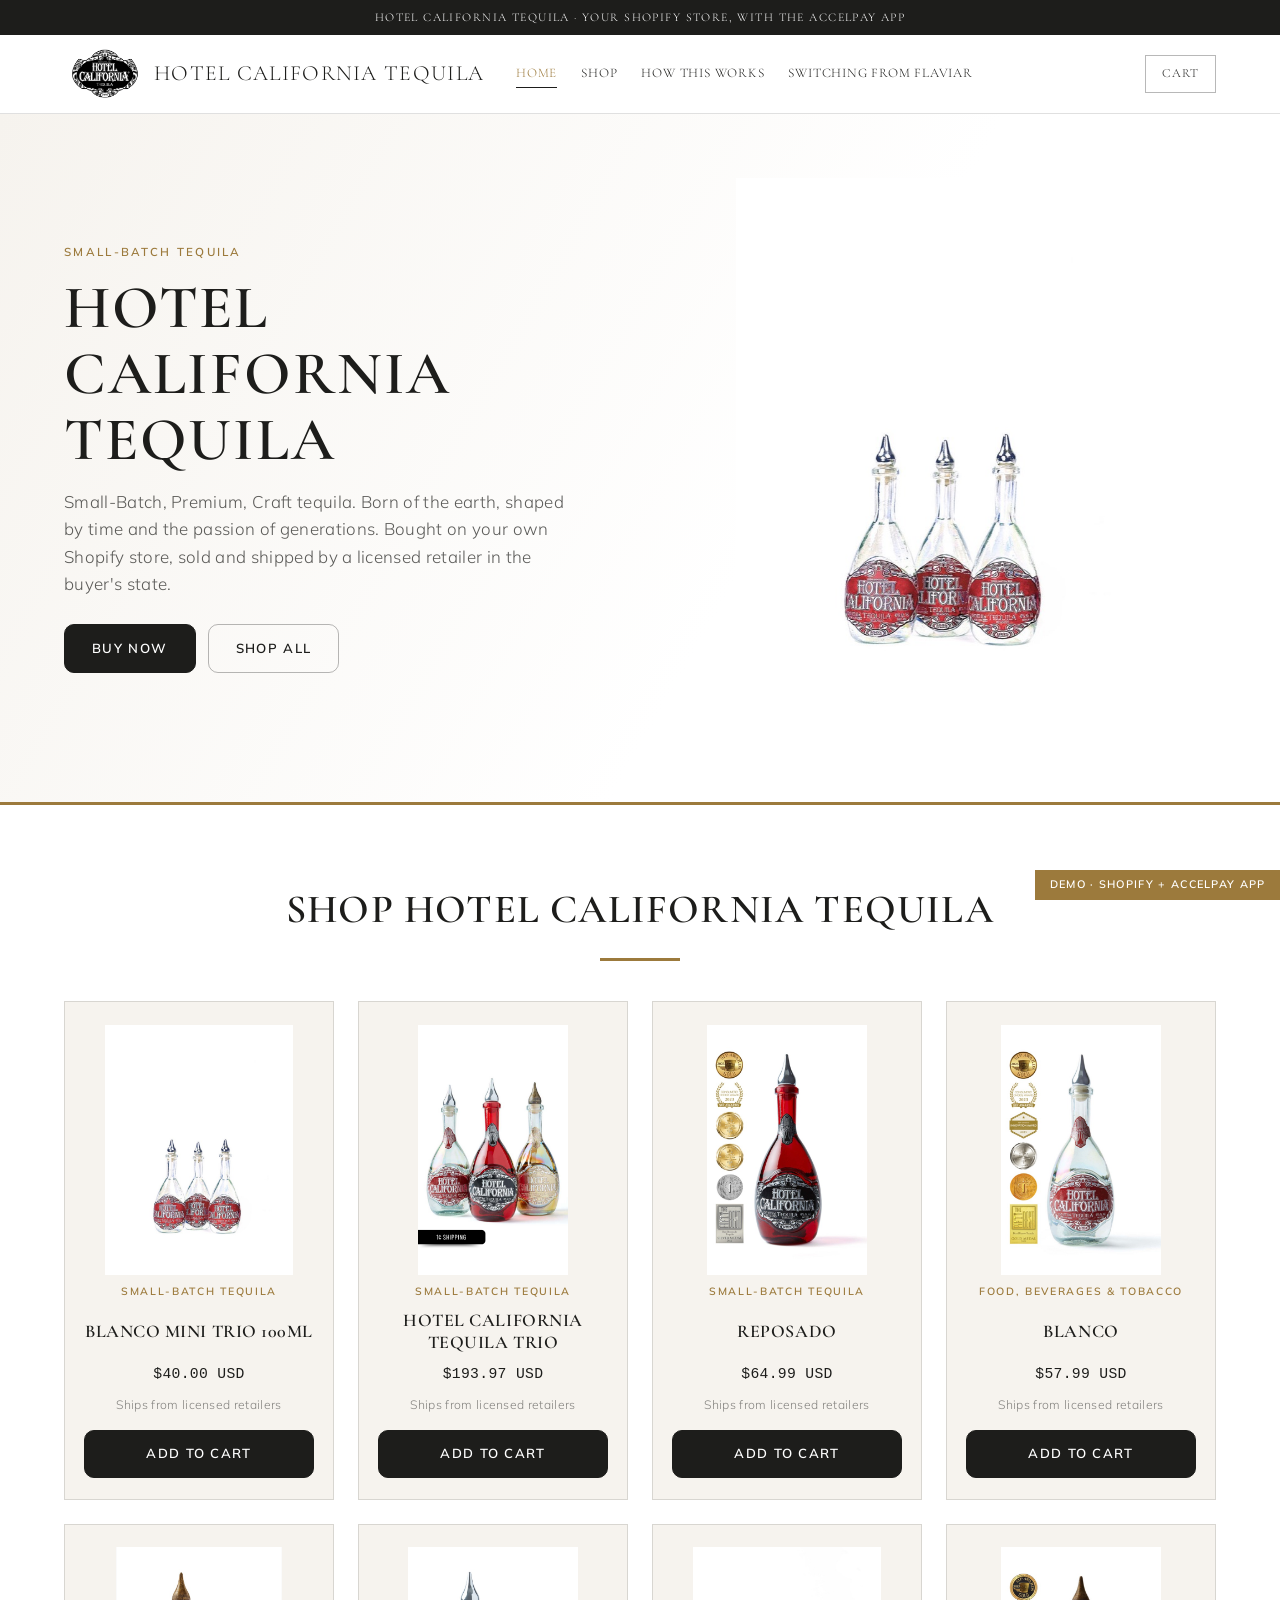
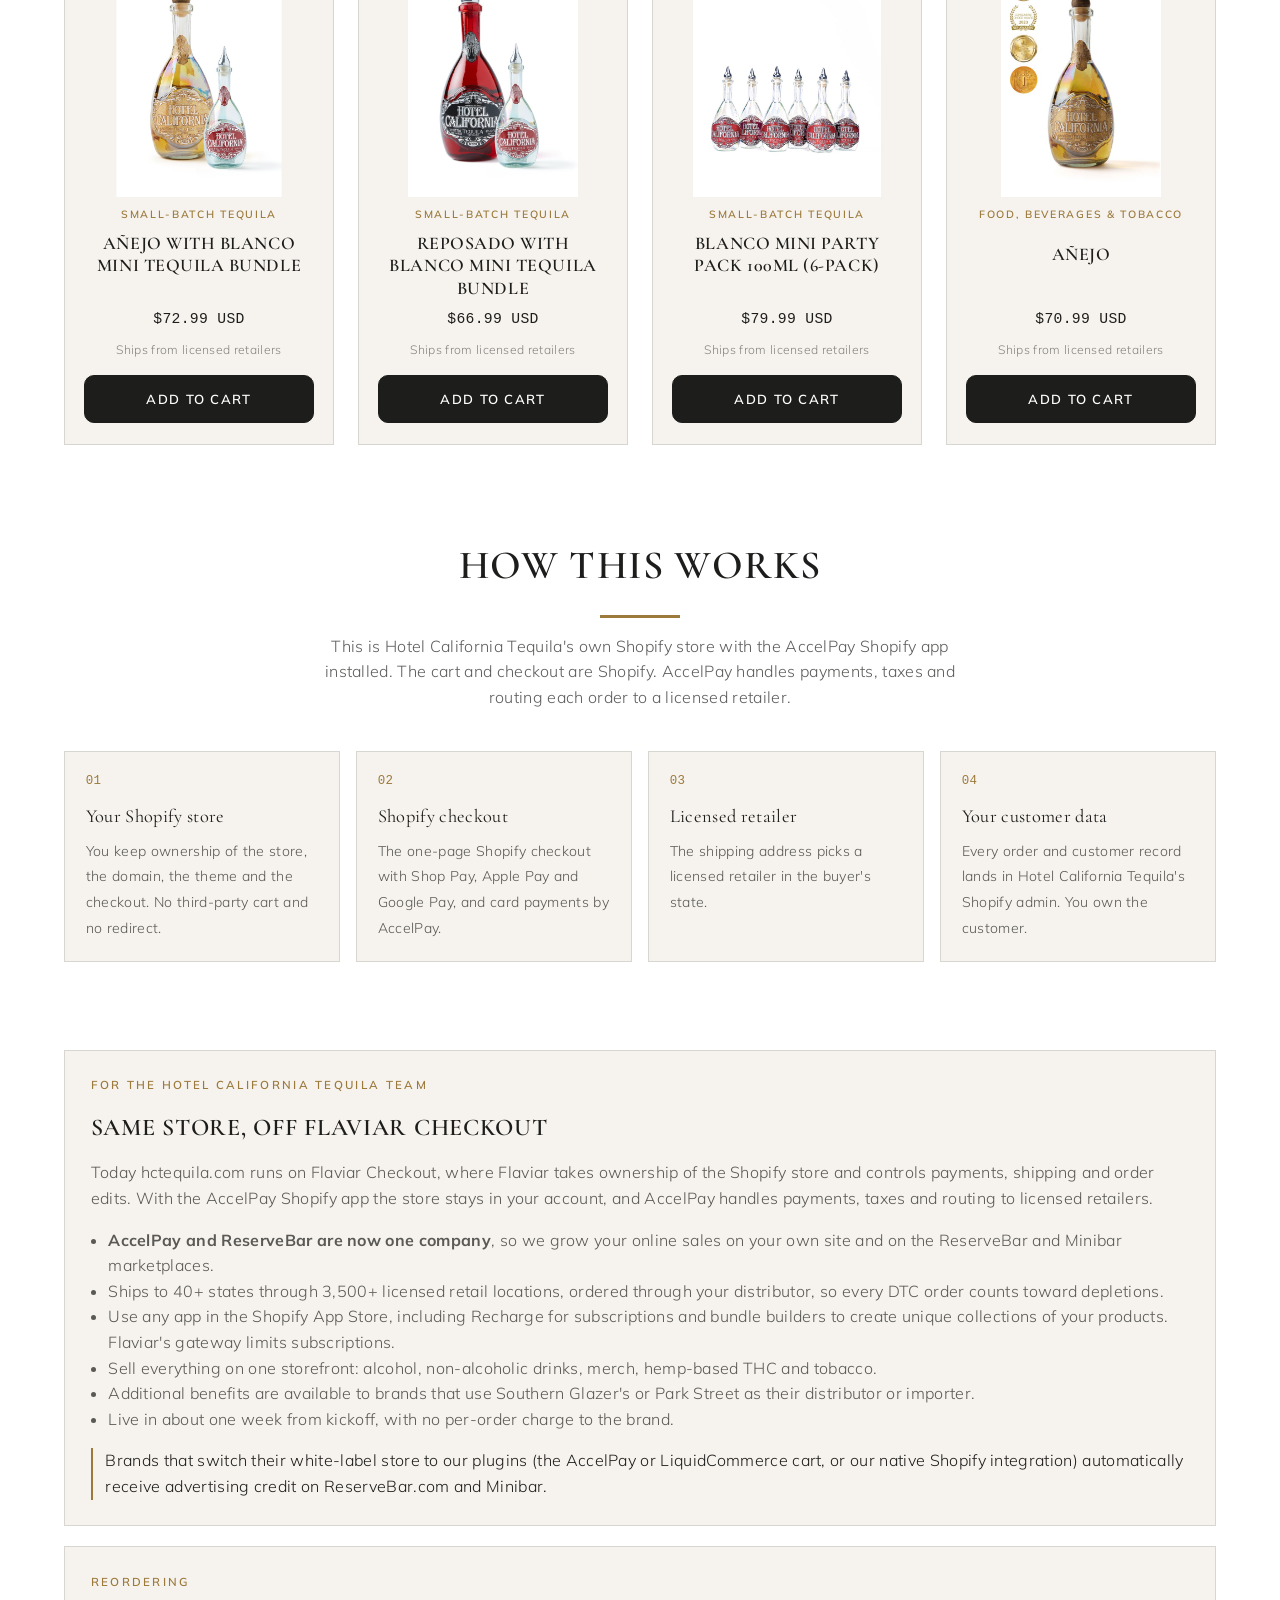
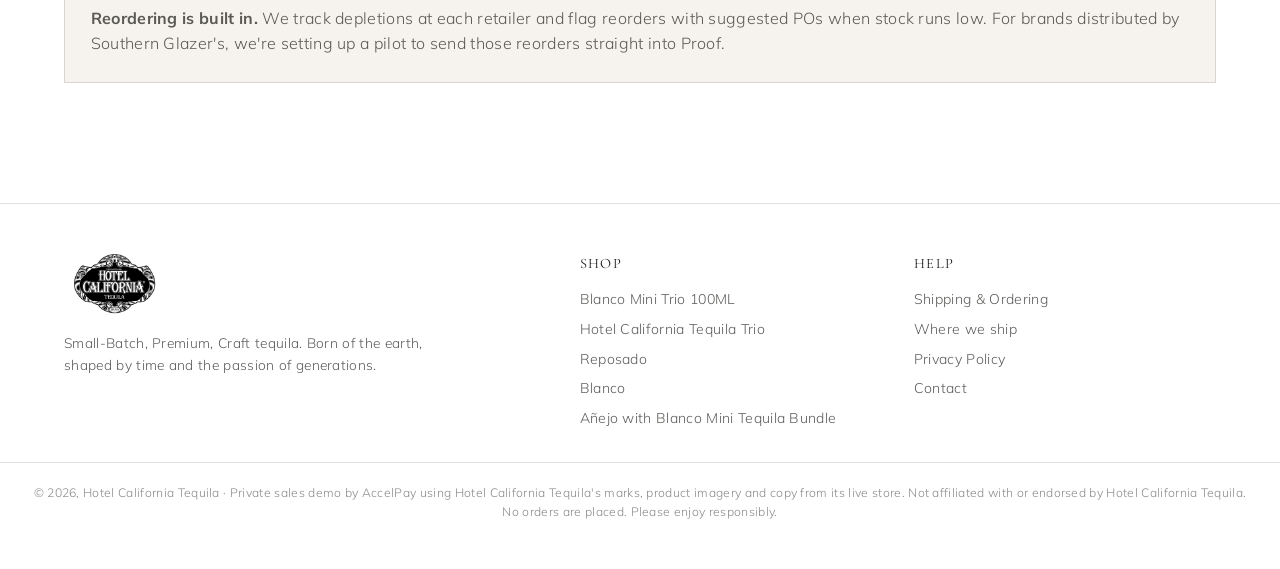
<file: index.html>
<!doctype html>
<html lang="en">
<head>
<meta charset="utf-8">
<meta name="viewport" content="width=device-width,initial-scale=1">
<title>Hotel California Tequila | AccelPay demo</title>
<meta name="robots" content="noindex,nofollow">
<link rel="icon" href="assets/logo.png">
<link rel="preconnect" href="https://fonts.googleapis.com">
<link rel="preconnect" href="https://fonts.gstatic.com" crossorigin>
<link rel="stylesheet" href="https://fonts.googleapis.com/css2?family=Cormorant+Garamond:wght@500;600;700&family=Mulish:wght@300;400;600;700&display=swap">
<link rel="stylesheet" href="styles.css?v=1">
</head>
<body>
<div class="announce">Hotel California Tequila &middot; your Shopify store, with the AccelPay app</div>
<header class="top">
  <div class="hdr">
    <a href="index.html" class="brand-link"><img class="logo" src="assets/logo.png" alt="Hotel California Tequila"><span class="wordmark">Hotel California Tequila</span></a>
    <nav class="main">
      <a href="index.html" aria-current="page">Home</a><a href="index.html#shop">Shop</a><a href="index.html#how">How this works</a><a href="index.html#switch">Switching from Flaviar</a>
    </nav>
    <div class="hdr-actions">
      <button class="burger" id="burger" aria-label="Menu">&#9776;</button>
      <button class="cart-pill" data-cart-toggle aria-label="Open cart">
        <span class="lbl">Cart</span>
        <span class="count" data-cart-count hidden>0</span>
      </button>
    </div>
  </div>
</header>

<section class="hero">
  <div class="hero-inner">
    <div>
      <div class="eyebrow">small-batch tequila</div>
      <h1>Hotel California Tequila</h1>
      <p>Small-Batch, Premium, Craft tequila. Born of the earth, shaped by time and the passion of generations. Bought on your own Shopify store, sold and shipped by a licensed retailer in the buyer's state.</p>
      <div style="display:flex;gap:.75rem;flex-wrap:wrap"><a class="btn" href="product.html?p=blanco-100ml-trio">Buy now</a><a class="btn ghost" href="#shop">Shop all</a></div>
    </div>
    <div class="shot"><img src="assets/p-blanco-100ml-trio.jpg" alt="Blanco Mini Trio 100ML"></div>
  </div>
</section>

<section class="band" id="shop">
  <div class="section-head">
    <h2>Shop Hotel California Tequila</h2>
    <div class="rule"></div>
    <p style="font-size:.9rem;color:var(--muted)"></p>
  </div>
  <div class="grid" id="collection-grid"></div>
</section>

<section class="band" id="how" style="padding-top:1rem">
  <div class="section-head">
    <h2>How this works</h2>
    <div class="rule"></div>
    <p>This is Hotel California Tequila's own Shopify store with the AccelPay Shopify app installed. The cart and checkout are Shopify. AccelPay handles payments, taxes and routing each order to a licensed retailer.</p>
  </div>
  <div class="how">
    <div class="step"><span class="n">01</span><b>Your Shopify store</b><span>You keep ownership of the store, the domain, the theme and the checkout. No third-party cart and no redirect.</span></div>
    <div class="step"><span class="n">02</span><b>Shopify checkout</b><span>The one-page Shopify checkout with Shop Pay, Apple Pay and Google Pay, and card payments by AccelPay.</span></div>
    <div class="step"><span class="n">03</span><b>Licensed retailer</b><span>The shipping address picks a licensed retailer in the buyer's state.</span></div>
    <div class="step"><span class="n">04</span><b>Your customer data</b><span>Every order and customer record lands in Hotel California Tequila's Shopify admin. You own the customer.</span></div>
  </div>
</section>

<section class="band" id="switch" style="padding-top:1rem">
  <div class="panel">
    <div class="eyebrow">For the Hotel California Tequila team</div>
    <h2>Same store, off Flaviar Checkout</h2>
    <p style="margin:0 0 1rem">Today hctequila.com runs on Flaviar Checkout, where Flaviar takes ownership of the Shopify store and controls payments, shipping and order edits. With the AccelPay Shopify app the store stays in your account, and AccelPay handles payments, taxes and routing to licensed retailers.</p>
    <ul style="margin:0 0 1rem;padding-left:1.1rem"><li><b>AccelPay and ReserveBar are now one company</b>, so we grow your online sales on your own site and on the ReserveBar and Minibar marketplaces.</li><li>Ships to 40+ states through 3,500+ licensed retail locations, ordered through your distributor, so every DTC order counts toward depletions.</li><li>Use any app in the Shopify App Store, including Recharge for subscriptions and bundle builders to create unique collections of your products. Flaviar's gateway limits subscriptions.</li><li>Sell everything on one storefront: alcohol, non-alcoholic drinks, merch, hemp-based THC and tobacco.</li><li>Additional benefits are available to brands that use Southern Glazer's or Park Street as their distributor or importer.</li><li>Live in about one week from kickoff, with no per-order charge to the brand.</li></ul>
    <p class="credit">Brands that switch their white-label store to our plugins (the AccelPay or LiquidCommerce cart, or our native Shopify integration) automatically receive advertising credit on ReserveBar.com and Minibar.</p>
  </div>
  <div class="panel">
    <div class="eyebrow">Reordering</div>
    <p style="margin:0" class="reorder"><b>Reordering is built in.</b> We track depletions at each retailer and flag reorders with suggested POs when stock runs low. For brands distributed by Southern Glazer's, we're setting up a pilot to send those reorders straight into Proof.</p>
  </div>
</section>
<footer class="site">
  <div class="ft">
    <div>
      <img src="assets/logo.png" alt="Hotel California Tequila" style="height:64px;width:auto">
      <p style="font-size:.86rem;margin-top:1rem;max-width:24rem;color:var(--muted)">Small-Batch, Premium, Craft tequila. Born of the earth, shaped by time and the passion of generations.</p>
    </div>
    <div><h4>Shop</h4><ul><li><a href="product.html?p=blanco-100ml-trio">Blanco Mini Trio 100ML</a></li><li><a href="product.html?p=hotel-california-tequila-trio">Hotel California Tequila Trio</a></li><li><a href="product.html?p=reposado">Reposado</a></li><li><a href="product.html?p=hotel-california-tequila-blanco">Blanco</a></li><li><a href="product.html?p=bundle-anejo-with-blanco-mini">Añejo with Blanco Mini Tequila Bundle</a></li></ul></div>
    <div><h4>Help</h4><ul>
      <li><a href="index.html#how">Shipping &amp; Ordering</a></li>
      <li><a href="index.html#how">Where we ship</a></li>
      <li><a href="#">Privacy Policy</a></li>
      <li><a href="#">Contact</a></li></ul></div>
  </div>
  <div class="legal-row">
    &copy; 2026, Hotel California Tequila &middot; Private sales demo by AccelPay using Hotel California Tequila's marks, product imagery and copy from its live store. Not affiliated with or endorsed by Hotel California Tequila.
    No orders are placed. Please enjoy responsibly.
  </div>
</footer>

<div class="scrim" id="scrim"></div>
<aside class="drawer" id="drawer" aria-label="Your cart">
  <div class="dh"><h2>Your cart</h2><button class="x" id="drawer-close" aria-label="Close">&times;</button></div>
  <div class="cols"><span>Product</span><span>Total</span></div>
  <div class="items" id="drawer-items"></div>
  <div class="df" id="drawer-foot"></div>
</aside>
<div class="ribbon">Demo &middot; Shopify + AccelPay app</div>
<script src="data.js?v=1"></script>
<script src="app.js?v=1"></script>
</body>
</html>
</file>
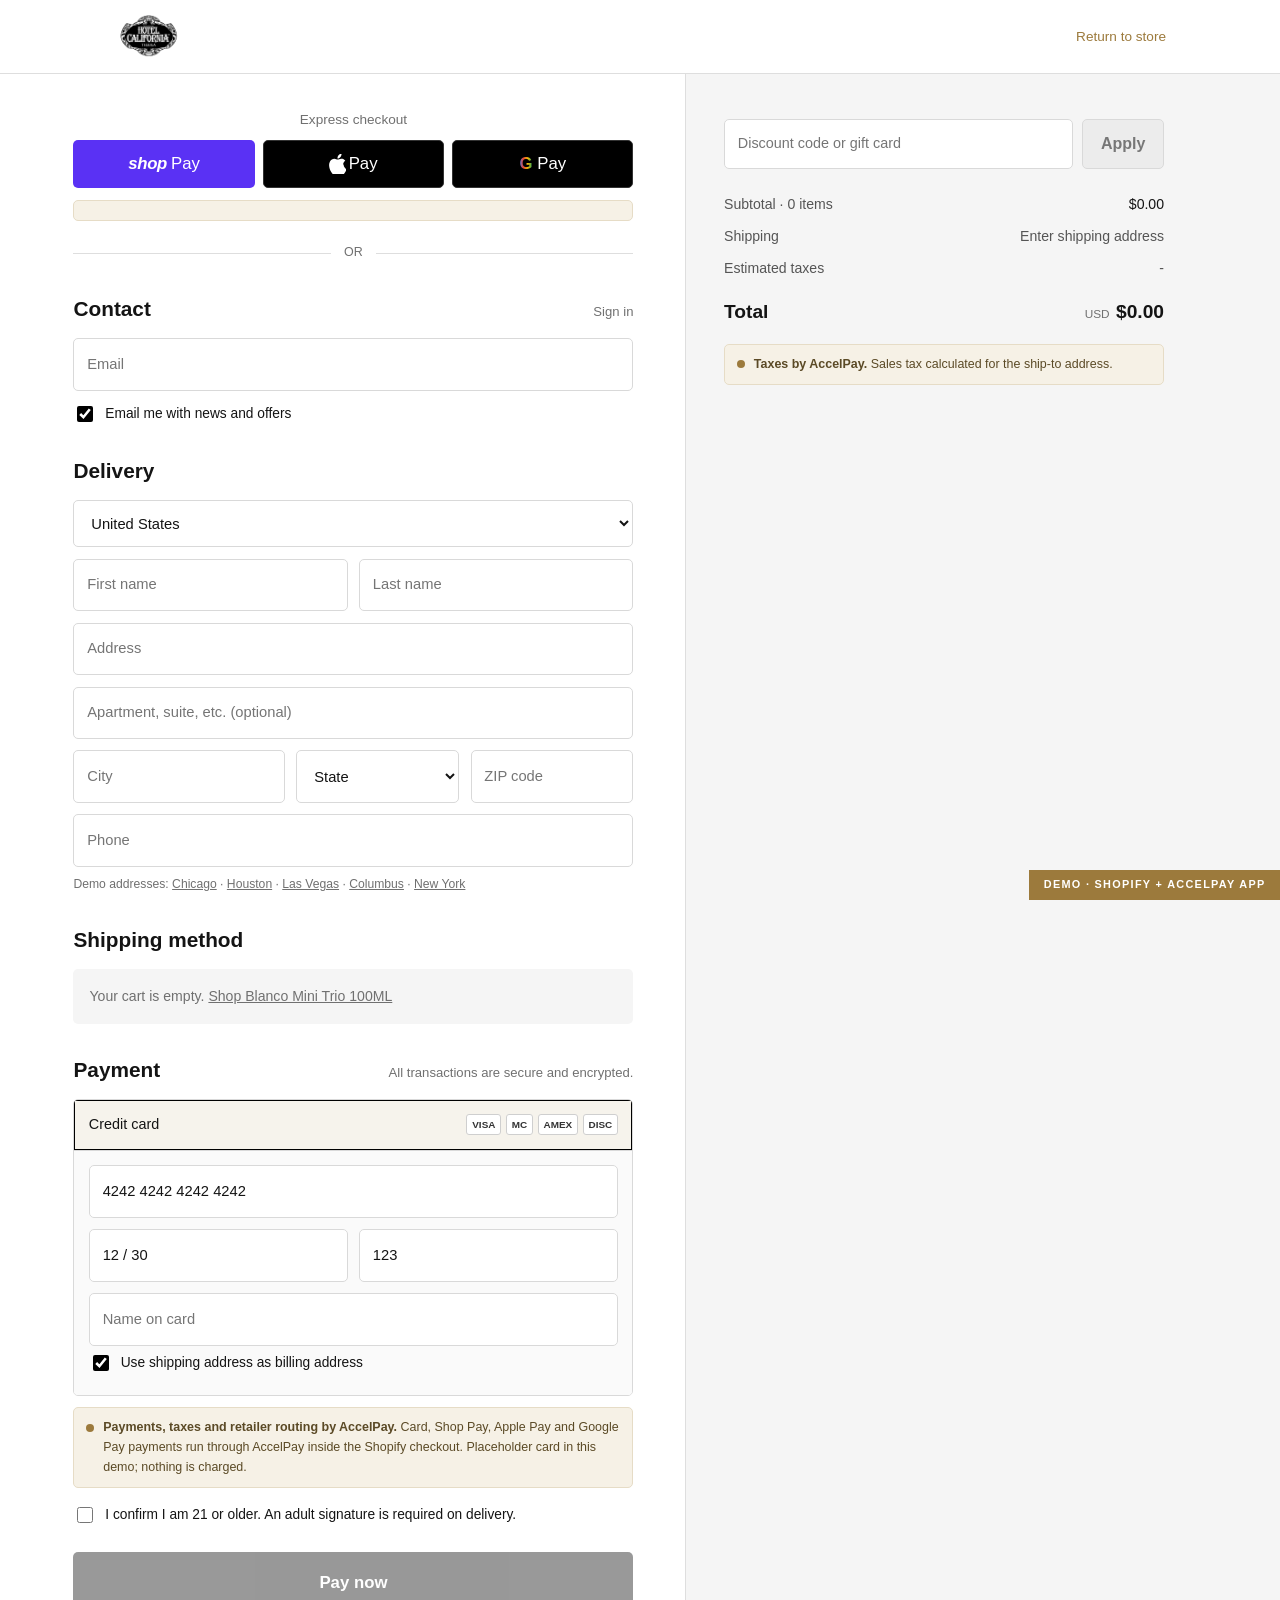
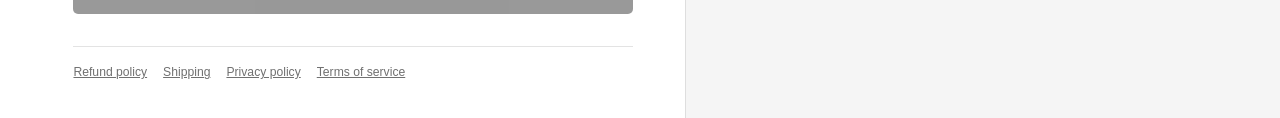
<file: checkout.html>
<!doctype html>
<html lang="en">
<head>
<meta charset="utf-8">
<meta name="viewport" content="width=device-width,initial-scale=1">
<title>Checkout | Hotel California Tequila</title>
<meta name="robots" content="noindex,nofollow">
<link rel="icon" href="assets/logo.png">
<link rel="preconnect" href="https://fonts.googleapis.com">
<link rel="preconnect" href="https://fonts.gstatic.com" crossorigin>
<link rel="stylesheet" href="https://fonts.googleapis.com/css2?family=Cormorant+Garamond:wght@500;600;700&family=Mulish:wght@300;400;600;700&display=swap">
<link rel="stylesheet" href="styles.css?v=1">
</head>
<body class="co">
<div class="co-head"><div class="in">
  <a href="index.html"><img src="assets/logo.png" alt="Hotel California Tequila"></a>
  <a class="bag" href="product.html">Return to store</a>
</div></div>

<div id="confirmed" hidden>
  <div class="thanks">
    <h1>Thank you!</h1>
    <p>This is a demo, so nothing was charged and no order was sent.</p>
    <p class="num" id="order-num"></p>
    <p id="order-by"></p>
    <p id="order-total"></p>
    <p style="font-size:.85rem">On the live store, this order and the customer record appear in Hotel California Tequila's Shopify admin.</p>
    <a class="pay-btn" href="index.html" style="display:inline-block;width:auto;padding:.9rem 1.6rem;text-decoration:none">Continue shopping</a>
  </div>
</div>

<div id="checkout-view" class="checkout">
  <div class="co-left"><div class="inner">
    <form id="co-form" autocomplete="off">
      <div class="xp-title">Express checkout</div>
      <div id="xpay-top"></div>
      <div id="xpay-note" class="callout" hidden></div>
      <div class="or"><span>OR</span></div>
      <div class="co-h">Contact <small>Sign in</small></div>
      <input class="co-field" type="email" name="email" placeholder="Email" required>
      <label class="co-chk"><input type="checkbox" checked> Email me with news and offers</label>

      <div class="co-h">Delivery</div>
      <select class="co-field" aria-label="Country/Region"><option>United States</option></select>
      <div class="co-row">
        <input class="co-field" name="first" placeholder="First name" required>
        <input class="co-field" name="last" placeholder="Last name" required>
      </div>
      <input class="co-field" name="address1" placeholder="Address" required>
      <input class="co-field" name="address2" placeholder="Apartment, suite, etc. (optional)">
      <div class="co-row3">
        <input class="co-field" name="city" placeholder="City" required>
        <select class="co-field" id="state" aria-label="State" required><option value="">State</option><option value="AL">Alabama</option><option value="AK">Alaska</option><option value="AZ">Arizona</option><option value="AR">Arkansas</option><option value="CA">California</option><option value="CO">Colorado</option><option value="CT">Connecticut</option><option value="DE">Delaware</option><option value="DC">District of Columbia</option><option value="FL">Florida</option><option value="GA">Georgia</option><option value="HI">Hawaii</option><option value="ID">Idaho</option><option value="IL">Illinois</option><option value="IN">Indiana</option><option value="IA">Iowa</option><option value="KS">Kansas</option><option value="KY">Kentucky</option><option value="LA">Louisiana</option><option value="ME">Maine</option><option value="MD">Maryland</option><option value="MA">Massachusetts</option><option value="MI">Michigan</option><option value="MN">Minnesota</option><option value="MS">Mississippi</option><option value="MO">Missouri</option><option value="MT">Montana</option><option value="NE">Nebraska</option><option value="NV">Nevada</option><option value="NH">New Hampshire</option><option value="NJ">New Jersey</option><option value="NM">New Mexico</option><option value="NY">New York</option><option value="NC">North Carolina</option><option value="ND">North Dakota</option><option value="OH">Ohio</option><option value="OK">Oklahoma</option><option value="OR">Oregon</option><option value="PA">Pennsylvania</option><option value="RI">Rhode Island</option><option value="SC">South Carolina</option><option value="SD">South Dakota</option><option value="TN">Tennessee</option><option value="TX">Texas</option><option value="UT">Utah</option><option value="VT">Vermont</option><option value="VA">Virginia</option><option value="WA">Washington</option><option value="WV">West Virginia</option><option value="WI">Wisconsin</option><option value="WY">Wyoming</option></select>
        <input class="co-field" id="zip" name="zip" placeholder="ZIP code" inputmode="numeric" maxlength="5" required>
      </div>
      <input class="co-field" name="phone" placeholder="Phone" type="tel">
      <div style="font-size:.76rem;color:#707070;margin:-.2rem 0 .3rem">Demo addresses:
        <a href="#" data-fill="233 S Wacker Dr|Chicago|60606" onclick="return false">Chicago</a> &middot;
        <a href="#" data-fill="1001 Westheimer Rd|Houston|77006" onclick="return false">Houston</a> &middot;
        <a href="#" data-fill="3570 Las Vegas Blvd S|Las Vegas|89109" onclick="return false">Las Vegas</a> &middot;
        <a href="#" data-fill="411 Woody Hayes Dr|Columbus|43210" onclick="return false">Columbus</a> &middot;
        <a href="#" data-fill="350 E 13th St|New York|10009" onclick="return false">New York</a>
      </div>

      <div class="co-h">Shipping method</div>
      <div id="rates"></div>

      <div class="co-h">Payment <small>All transactions are secure and encrypted.</small></div>
      <div class="pay-box">
        <div class="ph"><span>Credit card</span><span class="cards"><span>VISA</span><span>MC</span><span>AMEX</span><span>DISC</span></span></div>
        <div class="pb">
          <input class="co-field" placeholder="Card number" value="4242 4242 4242 4242" aria-label="Card number">
          <div class="co-row">
            <input class="co-field" placeholder="Expiration date (MM / YY)" value="12 / 30" aria-label="Expiration">
            <input class="co-field" placeholder="Security code" value="123" aria-label="Security code">
          </div>
          <input class="co-field" placeholder="Name on card" aria-label="Name on card" style="margin-bottom:.3rem">
          <label class="co-chk"><input type="checkbox" checked> Use shipping address as billing address</label>
        </div>
      </div>
      <div class="callout"><span class="dot"></span><span><b>Payments, taxes and retailer routing by AccelPay.</b> Card, Shop Pay, Apple Pay and Google Pay payments run through AccelPay inside the Shopify checkout. Placeholder card in this demo; nothing is charged.</span></div>
      <label class="co-chk" style="margin-top:1rem"><input type="checkbox" required> I confirm I am 21 or older. An adult signature is required on delivery.</label>
      <button class="pay-btn" id="pay" type="submit" disabled>Pay now</button>
      <div class="co-links"><a href="#">Refund policy</a><a href="#">Shipping</a><a href="#">Privacy policy</a><a href="#">Terms of service</a></div>
    </form>
  </div></div>
  <div class="co-right"><div class="inner" id="os"></div></div>
</div>
<div class="ribbon">Demo &middot; Shopify + AccelPay app</div>
<script src="data.js?v=1"></script>
<script src="app.js?v=1"></script>
</body>
</html>
</file>
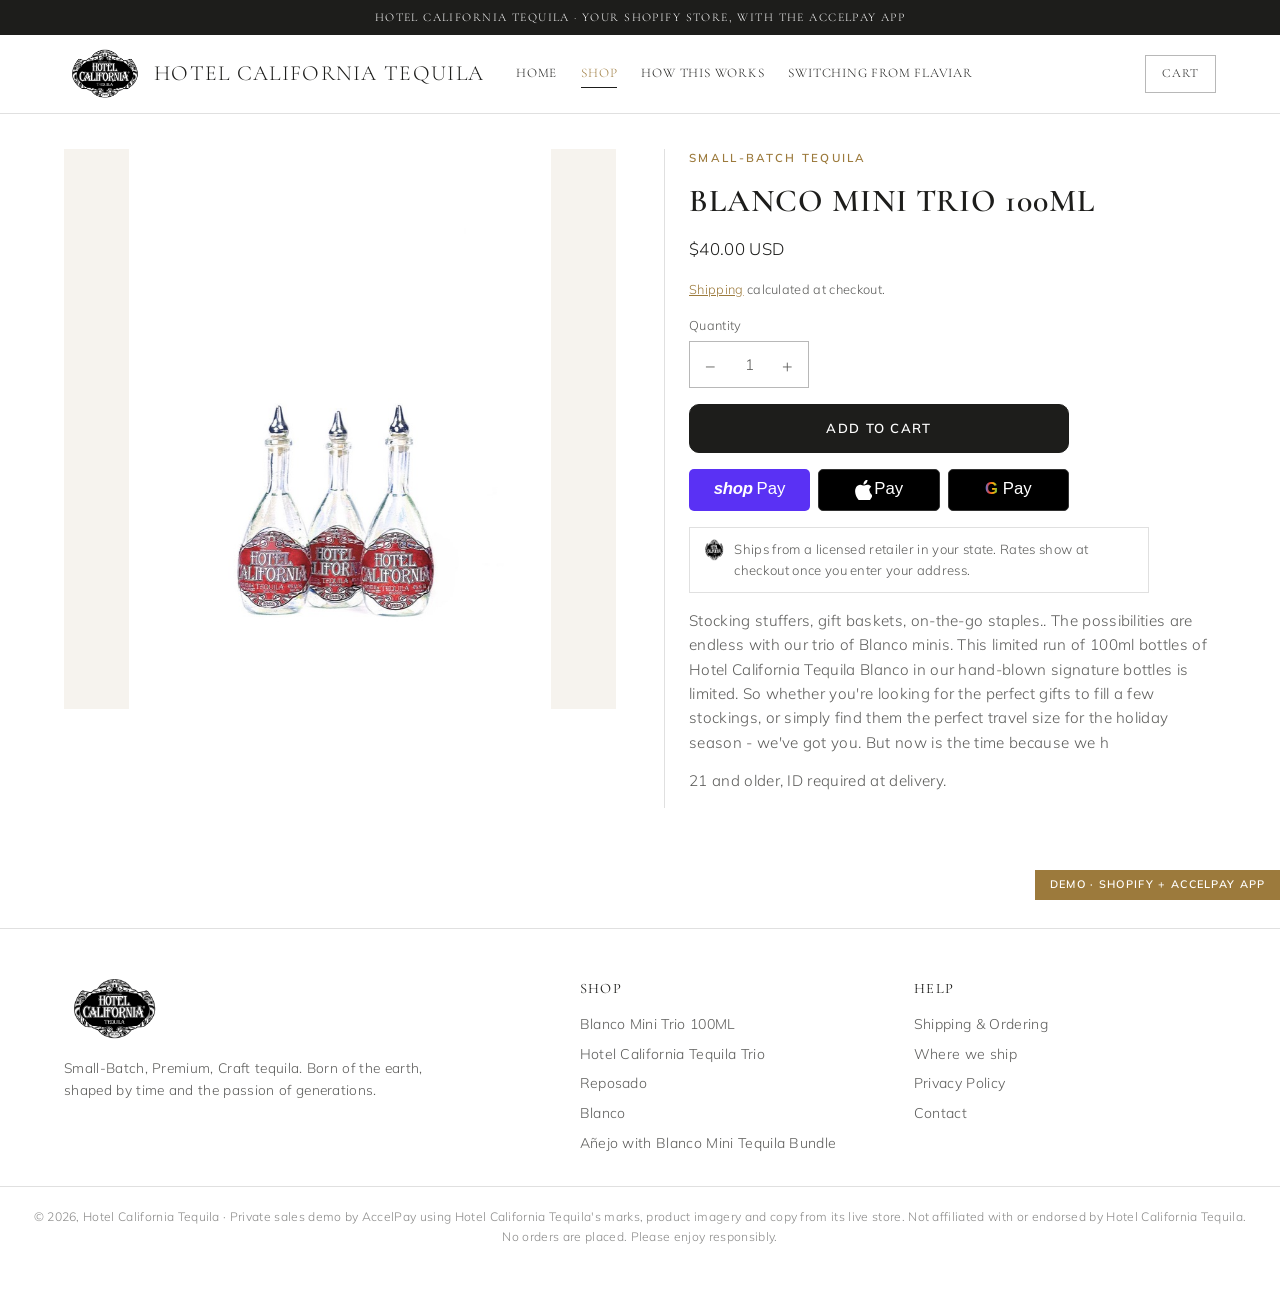
<file: product.html>
<!doctype html>
<html lang="en">
<head>
<meta charset="utf-8">
<meta name="viewport" content="width=device-width,initial-scale=1">
<title>Hotel California Tequila | AccelPay demo</title>
<meta name="robots" content="noindex,nofollow">
<link rel="icon" href="assets/logo.png">
<link rel="preconnect" href="https://fonts.googleapis.com">
<link rel="preconnect" href="https://fonts.gstatic.com" crossorigin>
<link rel="stylesheet" href="https://fonts.googleapis.com/css2?family=Cormorant+Garamond:wght@500;600;700&family=Mulish:wght@300;400;600;700&display=swap">
<link rel="stylesheet" href="styles.css?v=1">
</head>
<body>
<div class="announce">Hotel California Tequila &middot; your Shopify store, with the AccelPay app</div>
<header class="top">
  <div class="hdr">
    <a href="index.html" class="brand-link"><img class="logo" src="assets/logo.png" alt="Hotel California Tequila"><span class="wordmark">Hotel California Tequila</span></a>
    <nav class="main">
      <a href="index.html">Home</a><a href="index.html#shop" aria-current="page">Shop</a><a href="index.html#how">How this works</a><a href="index.html#switch">Switching from Flaviar</a>
    </nav>
    <div class="hdr-actions">
      <button class="burger" id="burger" aria-label="Menu">&#9776;</button>
      <button class="cart-pill" data-cart-toggle aria-label="Open cart">
        <span class="lbl">Cart</span>
        <span class="count" data-cart-count hidden>0</span>
      </button>
    </div>
  </div>
</header>

<main class="band" style="padding-top:2.2rem">
  <div class="pdp" id="pdp" data-handle="blanco-100ml-trio"></div>
</main>
<script>
(function () { var p = new URLSearchParams(location.search).get('p'); if (p) document.getElementById('pdp').setAttribute('data-handle', p); })();
</script>
<footer class="site">
  <div class="ft">
    <div>
      <img src="assets/logo.png" alt="Hotel California Tequila" style="height:64px;width:auto">
      <p style="font-size:.86rem;margin-top:1rem;max-width:24rem;color:var(--muted)">Small-Batch, Premium, Craft tequila. Born of the earth, shaped by time and the passion of generations.</p>
    </div>
    <div><h4>Shop</h4><ul><li><a href="product.html?p=blanco-100ml-trio">Blanco Mini Trio 100ML</a></li><li><a href="product.html?p=hotel-california-tequila-trio">Hotel California Tequila Trio</a></li><li><a href="product.html?p=reposado">Reposado</a></li><li><a href="product.html?p=hotel-california-tequila-blanco">Blanco</a></li><li><a href="product.html?p=bundle-anejo-with-blanco-mini">Añejo with Blanco Mini Tequila Bundle</a></li></ul></div>
    <div><h4>Help</h4><ul>
      <li><a href="index.html#how">Shipping &amp; Ordering</a></li>
      <li><a href="index.html#how">Where we ship</a></li>
      <li><a href="#">Privacy Policy</a></li>
      <li><a href="#">Contact</a></li></ul></div>
  </div>
  <div class="legal-row">
    &copy; 2026, Hotel California Tequila &middot; Private sales demo by AccelPay using Hotel California Tequila's marks, product imagery and copy from its live store. Not affiliated with or endorsed by Hotel California Tequila.
    No orders are placed. Please enjoy responsibly.
  </div>
</footer>

<div class="scrim" id="scrim"></div>
<aside class="drawer" id="drawer" aria-label="Your cart">
  <div class="dh"><h2>Your cart</h2><button class="x" id="drawer-close" aria-label="Close">&times;</button></div>
  <div class="cols"><span>Product</span><span>Total</span></div>
  <div class="items" id="drawer-items"></div>
  <div class="df" id="drawer-foot"></div>
</aside>
<div class="ribbon">Demo &middot; Shopify + AccelPay app</div>
<script src="data.js?v=1"></script>
<script src="app.js?v=1"></script>
</body>
</html>
</file>
<file: styles.css>
/* Hotel California Tequila x AccelPay demo. Base: woodsonwhiskey-accelpay-demo. */

:root {
  --black: #ffffff; --panel: #f6f3ee; --panel-2: #ece7df; --ink: #1d1d1b;
  --muted: rgba(29,29,27,.72); --muted-2: rgba(29,29,27,.52); --line: rgba(0,0,0,.12); --line-2: rgba(0,0,0,.28);
  --gold: #1d1d1b; --gold-hi: #9c7a3c; --gold-soft: rgba(0,0,0,.05); --green: #2f6b4f; --red: #c00000;
  --head: #1d1d1b; --btn-ink: #ffffff; --img-bg: #f6f3ee; --drawer-bg: #ffffff; --ann-bg: #1d1d1b; --ann-ink: #ffffff; --co-head-bg: #ffffff;
  --serif: "Cormorant Garamond", Georgia, serif; --sans: "Mulish", -apple-system, BlinkMacSystemFont, "Helvetica Neue", Arial, sans-serif;
  --mono: ui-monospace, SFMono-Regular, Menlo, monospace; --maxw: 1200px; --btn-radius: 10px;
  --cart-glyph: url("data:image/svg+xml;utf8,<svg xmlns='http://www.w3.org/2000/svg' viewBox='0 0 24 24' fill='none' stroke='black' stroke-width='2' stroke-linecap='round' stroke-linejoin='round'><path d='M6 2 3 6v14a2 2 0 0 0 2 2h14a2 2 0 0 0 2-2V6l-3-4z'/><path d='M3 6h18'/><path d='M16 10a4 4 0 0 1-8 0'/></svg>");
}

* { box-sizing: border-box; }
html { scroll-behavior: smooth; }
body {
  margin: 0; background: var(--black); color: var(--ink);
  font-family: var(--sans); font-weight: 300; font-size: 16px; line-height: 1.6;
  letter-spacing: .02em; -webkit-font-smoothing: antialiased;
}
img { max-width: 100%; display: block; }
a { color: inherit; }
button { font: inherit; cursor: pointer; color: inherit; }
:focus-visible { outline: 2px solid var(--gold); outline-offset: 2px; }

/* ---------------------------------------------------------------- header */
.announce {
  background: var(--ann-bg); color: var(--ann-ink); text-align: center;
  font-family: var(--serif); font-size: .74rem; letter-spacing: .12em;
  text-transform: uppercase; padding: .5rem 1rem;
}
header.top { position: sticky; top: 0; z-index: 60; background: var(--black); border-bottom: 1px solid var(--line); }
.hdr { max-width: var(--maxw); margin: 0 auto; padding: .8rem 1.5rem; display: flex; align-items: center; gap: 2rem; }
.hdr img.logo { height: 62px; width: auto; }
nav.main { display: flex; gap: 1.5rem; flex-wrap: wrap; }
nav.main a {
  font-family: var(--serif); font-size: .82rem; letter-spacing: .06em; text-transform: uppercase;
  text-decoration: none; color: var(--head); padding: .2rem 0; border-bottom: 1px solid transparent;
}
nav.main a:hover, nav.main a[aria-current] { color: var(--gold-hi); border-bottom-color: var(--gold); }
.hdr-actions { margin-left: auto; display: flex; align-items: center; gap: .75rem; }
.cart-pill {
  display: inline-flex; align-items: center; gap: .5rem; background: transparent;
  border: 1px solid var(--line-2); color: var(--head); padding: .5rem 1rem;
  font-family: var(--serif); font-size: .78rem; letter-spacing: .08em; text-transform: uppercase;
}
.cart-pill:hover { border-color: var(--gold); color: var(--gold-hi); }
.cart-pill .count {
  background: var(--gold); color: var(--btn-ink); min-width: 1.35rem; height: 1.35rem; border-radius: 999px;
  display: inline-grid; place-items: center; font-family: var(--mono); font-size: .7rem; padding: 0 .3rem;
}
.cart-pill .count[hidden] { display: none; }
.burger { display: none; background: none; border: none; font-size: 1.5rem; line-height: 1; color: var(--head); }

/* ---------------------------------------------------------------- type + buttons */
.eyebrow { font-family: var(--sans); font-size: .72rem; font-weight: 600; letter-spacing: .2em; text-transform: uppercase; color: var(--gold-hi); margin-bottom: .9rem; }
h1, h2, h3 { font-family: var(--serif); font-weight: 400; letter-spacing: .03em; }
.rule { width: 190px; height: 2px; margin: 1.1rem auto 0; background: linear-gradient(90deg, transparent, var(--gold), transparent); }

.btn {
  display: inline-flex; align-items: center; justify-content: center; gap: .5rem;
  background: var(--gold); color: var(--btn-ink); border: 1px solid var(--gold); border-radius: var(--btn-radius, 0);
  padding: .8rem 1.7rem; font-family: var(--sans); font-weight: 600; font-size: .82rem;
  letter-spacing: .1em; text-transform: uppercase; text-decoration: none;
}
.btn:hover { background: var(--gold-hi); border-color: var(--gold-hi); }
.btn.ghost { background: transparent; color: var(--head); border-color: var(--line-2); }
.btn.ghost:hover { border-color: var(--gold); color: var(--gold-hi); }
.btn:disabled { opacity: .4; cursor: not-allowed; }
.btn.block { width: 100%; }

/* ---------------------------------------------------------------- hero */
.hero { position: relative; overflow: hidden; border-bottom: 1px solid var(--line); }
.hero-inner { max-width: var(--maxw); margin: 0 auto; padding: 4rem 1.5rem; display: grid; grid-template-columns: 1.05fr 1fr; gap: 3rem; align-items: center; }
.hero h1 { font-size: clamp(2.3rem, 5.4vw, 3.8rem); line-height: 1.08; margin: 0 0 1rem; text-transform: uppercase; }
.hero p { color: var(--muted); font-size: 1.06rem; margin: 0 0 1.7rem; max-width: 32rem; }
.hero .shot img { width: 100%; max-height: 560px; object-fit: contain; }

/* ---------------------------------------------------------------- sections */
.band { max-width: var(--maxw); margin: 0 auto; padding: 4.5rem 1.5rem; }
.section-head { text-align: center; margin-bottom: 2.5rem; }
.section-head h2 { font-size: clamp(1.8rem, 4vw, 2.5rem); margin: 0; text-transform: uppercase; }
.section-head p { color: var(--muted); margin: 1rem auto 0; max-width: 40rem; }

.grid { display: grid; grid-template-columns: repeat(auto-fill, minmax(240px, 1fr)); gap: 1.5rem; }
.card {
  background: var(--panel); border: 1px solid var(--line); padding: 1.4rem 1.2rem 1.3rem;
  display: flex; flex-direction: column; gap: .55rem; text-align: center; text-decoration: none; color: inherit;
}
.card:hover { border-color: var(--gold); }
.card .shot { height: 250px; display: grid; place-items: center; overflow: hidden; }
.card .shot img { max-height: 250px; width: auto; object-fit: contain; }
.card h3 { font-size: 1.12rem; margin: 0; line-height: 1.25; text-transform: uppercase; min-height: 2.8rem; display: grid; place-items: center; }
.card .tag { font-size: .66rem; font-weight: 600; letter-spacing: .16em; text-transform: uppercase; color: var(--gold-hi); }
.card .price { font-family: var(--mono); font-size: .92rem; margin-top: auto; }
.card .avail { font-size: .76rem; color: var(--muted-2); }

.split { display: grid; grid-template-columns: 1fr 1fr; gap: 3rem; align-items: center; }
.split img { width: 100%; }
.split p { color: var(--muted); }

/* how it works */
.how { display: grid; grid-template-columns: repeat(4, 1fr); gap: 1rem; }
.how .step { border: 1px solid var(--line); padding: 1.3rem; background: var(--panel); }
.how .step b { display: block; font-family: var(--serif); font-weight: 400; font-size: 1.15rem; margin-bottom: .4rem; color: var(--head); }
.how .step span { font-size: .88rem; color: var(--muted); }
.how .step .n { font-family: var(--mono); color: var(--gold-hi); font-size: .78rem; display: block; margin-bottom: .6rem; }

.rb-note {
  display: flex; align-items: center; gap: .75rem; border: 1px solid var(--line); background: var(--panel);
  padding: .7rem .9rem; font-size: .84rem; color: var(--muted);
}
.rb-note b { color: var(--head); font-weight: 600; }
.rb-note a { color: var(--gold-hi); }
.rb-mark { font-family: var(--serif); font-size: .72rem; letter-spacing: .14em; text-transform: uppercase; border: 1px solid var(--gold); color: var(--gold-hi); padding: .2rem .45rem; white-space: nowrap; }

/* ---------------------------------------------------------------- product page (Shopify theme) */
.pdp { display: grid; grid-template-columns: minmax(0,1fr) minmax(0,1fr); gap: 3rem; align-items: start; }
.pdp .gallery { display: flex; flex-direction: column; gap: .8rem; min-width: 0; }
.pdp .gallery .main { background: var(--img-bg); display: grid; place-items: center; min-height: 420px; }
.pdp .gallery .main img { max-height: 560px; width: auto; object-fit: contain; }
.pdp .thumbs { display: flex; gap: .5rem; }
.pdp .thumbs button { width: 64px; height: 64px; border: 1px solid var(--line); background: var(--img-bg); padding: 3px; display: grid; place-items: center; }
.pdp .thumbs button[aria-selected="true"] { border-color: var(--gold); }
.pdp .thumbs img { max-height: 100%; width: auto; }
.pdp .info { display: flex; flex-direction: column; gap: 1rem; min-width: 0; padding-left: 1.5rem; border-left: 1px solid var(--line); }
.pdp h1 { font-size: 2rem; margin: 0; text-transform: uppercase; line-height: 1.15; }
.pdp .price { font-size: 1.05rem; }
.pdp .small { font-size: .8rem; color: var(--muted); }
.pdp .small a { color: var(--gold-hi); }
.pdp .qty-wrap { display: flex; flex-direction: column; gap: .35rem; font-size: .8rem; color: var(--muted); }
.pdp .desc p { color: var(--muted); margin: 0 0 .9rem; font-size: .95rem; }
.pdp .desc b { color: var(--head); font-weight: 600; }
.qty { display: inline-flex; align-items: center; border: 1px solid var(--line-2); width: max-content; }
.qty button { background: none; border: none; width: 2.6rem; min-height: 2.8rem; font-size: 1.1rem; }
.qty span, .qty input { font-family: var(--sans); min-width: 2.2rem; text-align: center; font-size: .95rem; }
.atc { max-width: 380px; }
.fulfil-line { display: flex; gap: .6rem; align-items: flex-start; font-size: .82rem; color: var(--muted); border: 1px solid var(--line); padding: .7rem .8rem; max-width: 460px; }
.fulfil-line img { width: 22px; height: 22px; border-radius: 5px; flex: none; }
.notice { font-size: .85rem; color: var(--muted); border-left: 2px solid var(--gold); padding: .2rem 0 .2rem .75rem; }

/* ---------------------------------------------------------------- Shopify cart drawer (Dawn-style) */
.scrim { position: fixed; inset: 0; background: rgba(0,0,0,.6); opacity: 0; pointer-events: none; transition: opacity .25s; z-index: 90; }
.scrim.on { opacity: 1; pointer-events: auto; }
.drawer { position: fixed; top: 0; right: 0; height: 100%; width: min(420px, 100%); background: var(--drawer-bg); border-left: 1px solid var(--line); z-index: 100; display: flex; flex-direction: column; transform: translateX(100%); transition: transform .28s ease; }
.drawer.on { transform: none; }
.drawer .dh { display: flex; align-items: center; justify-content: space-between; padding: 1.4rem 1.5rem 1rem; }
.drawer .dh h2 { font-size: 1.5rem; margin: 0; }
.drawer .x { background: none; border: none; font-size: 1.7rem; line-height: 1; color: var(--muted); }
.drawer .cols { display: flex; justify-content: space-between; font-size: .66rem; letter-spacing: .12em; text-transform: uppercase; color: var(--muted-2); padding: 0 1.5rem .6rem; border-bottom: 1px solid var(--line); }
.drawer .items { flex: 1; overflow-y: auto; padding: 0 1.5rem; }
.cline { display: grid; grid-template-columns: 76px minmax(0,1fr) auto; gap: 1rem; padding: 1.2rem 0; border-bottom: 1px solid var(--line); }
.cline .im { background: var(--img-bg); display: grid; place-items: center; height: 92px; }
.cline .im img { max-height: 88px; width: auto; }
.cline .nm { font-size: .92rem; line-height: 1.3; }
.cline .pr { font-size: .84rem; color: var(--muted); margin: .2rem 0 .6rem; }
.cline .qrow { display: flex; align-items: center; gap: .6rem; }
.cline .qty button { min-height: 2.2rem; width: 2.2rem; }
.cline .rm { background: none; border: none; color: var(--muted); font-size: 1rem; padding: 0; }
.cline .tot { font-size: .9rem; }
.empty { text-align: center; color: var(--muted); padding: 3rem 1rem; }
.drawer .df { border-top: 1px solid var(--line); padding: 1.2rem 1.5rem 1.5rem; display: flex; flex-direction: column; gap: .7rem; }
.drawer .df .est { display: flex; justify-content: space-between; font-size: 1rem; }
.drawer .df .small { font-size: .78rem; color: var(--muted); }

/* ---------------------------------------------------------------- Shopify one-page checkout */
body.co { background: #fff; color: #141414; font-family: -apple-system, BlinkMacSystemFont, "Segoe UI", Roboto, "Helvetica Neue", Arial, sans-serif; font-weight: 400; letter-spacing: 0; }
.co-head { border-bottom: 1px solid #dedede; background: var(--co-head-bg); }
.co-head .in { max-width: 1100px; margin: 0 auto; padding: .9rem 1.5rem; display: flex; align-items: center; justify-content: space-between; }
.co-head img { height: 54px; width: auto; }
.co-head a.bag { color: var(--gold-hi); font-size: .85rem; text-decoration: none; }
.checkout { display: grid; grid-template-columns: minmax(0,1.15fr) minmax(0,1fr); min-height: calc(100vh - 80px); }
.co-left { padding: 2.2rem clamp(1rem, 4vw, 3.5rem); min-width: 0; }
.co-left .inner { max-width: 560px; margin-left: auto; }
.co-right { background: #f5f5f5; border-left: 1px solid #dedede; padding: 2.2rem clamp(1rem, 3vw, 3rem); min-width: 0; }
.co-right .inner { max-width: 440px; position: sticky; top: 1.5rem; }
.co-h { font-size: 1.3rem; font-weight: 600; margin: 1.8rem 0 .8rem; display: flex; align-items: baseline; justify-content: space-between; gap: 1rem; }
.co-h:first-child { margin-top: 0; }
.co-h small { font-size: .82rem; font-weight: 400; color: #707070; }
.co-field { width: 100%; border: 1px solid #d9d9d9; border-radius: 5px; padding: .85rem .8rem; font: inherit; font-size: .92rem; margin-bottom: .7rem; background: #fff; color: #141414; min-width: 0; }
.co-field:focus { outline: none; border-color: #000; box-shadow: 0 0 0 1px #000; }
.co-row { display: grid; grid-template-columns: 1fr 1fr; gap: .7rem; }
.co-row3 { display: grid; grid-template-columns: 1.3fr 1fr 1fr; gap: .7rem; }
.co-chk { display: flex; gap: .55rem; align-items: center; font-size: .86rem; margin: .1rem 0 .4rem; }
.co-chk input { accent-color: #000; width: 16px; height: 16px; }
.co-empty { background: #f5f5f5; border-radius: 5px; padding: 1rem; font-size: .88rem; color: #707070; }
.rates { border: 1px solid #d9d9d9; border-radius: 5px; overflow: hidden; }
.rate { display: flex; align-items: center; gap: .8rem; padding: .95rem .9rem; border-bottom: 1px solid #d9d9d9; cursor: pointer; }
.rate:last-child { border-bottom: none; }
.rate.on { background: #f6f3ec; box-shadow: inset 0 0 0 1px #000; }
.rate input { accent-color: #000; width: 17px; height: 17px; flex: none; }
.rate .ic { width: 30px; height: 30px; border-radius: 7px; flex: none; }
.rate .t { flex: 1; min-width: 0; font-size: .9rem; }
.rate .t span { display: block; color: #707070; font-size: .8rem; margin-top: .1rem; }
.rate .p { font-size: .9rem; font-weight: 600; white-space: nowrap; }
.callout { display: flex; gap: .55rem; align-items: flex-start; font-size: .78rem; color: #5b4a26; background: #f6f1e6; border: 1px solid #e6dcc6; border-radius: 5px; padding: .6rem .75rem; margin-top: .7rem; }
.callout b { font-weight: 600; }
.callout .dot { width: 8px; height: 8px; border-radius: 50%; background: var(--gold); flex: none; margin-top: .35rem; }
.pay-box { border: 1px solid #d9d9d9; border-radius: 5px; overflow: hidden; }
.pay-box .ph { display: flex; justify-content: space-between; align-items: center; background: #f6f3ec; padding: .85rem .9rem; border-bottom: 1px solid #d9d9d9; font-size: .9rem; box-shadow: inset 0 0 0 1px #000; }
.pay-box .ph .cards { display: flex; gap: .3rem; }
.pay-box .ph .cards span { font-size: .62rem; font-weight: 700; border: 1px solid #cfcfcf; border-radius: 3px; padding: .1rem .3rem; background: #fff; color: #333; }
.pay-box .pb { padding: .9rem; background: #fafafa; }
.pay-btn { width: 100%; background: #000; color: #fff; border: none; border-radius: 5px; padding: 1.1rem; font-size: 1.05rem; font-weight: 600; margin-top: 1.2rem; }
.pay-btn:disabled { opacity: .4; cursor: not-allowed; }
.co-legal { font-size: .76rem; color: #707070; margin-top: .9rem; }
.co-links { display: flex; gap: 1rem; flex-wrap: wrap; font-size: .76rem; color: #707070; border-top: 1px solid #e3e3e3; margin-top: 2rem; padding-top: 1rem; }
.os-item { display: flex; gap: .9rem; align-items: center; padding: .4rem 0 1rem; }
.os-item .im { width: 64px; height: 64px; border: 1px solid #dedede; border-radius: 8px; background: var(--img-bg); position: relative; display: grid; place-items: center; padding: 4px; flex: none; }
.os-item .im img { max-height: 100%; width: auto; }
.os-item .im .q { position: absolute; top: -9px; right: -9px; background: #666; color: #fff; min-width: 21px; height: 21px; border-radius: 11px; font-size: .74rem; display: grid; place-items: center; padding: 0 5px; }
.os-item .nm { flex: 1; min-width: 0; font-size: .88rem; }
.os-item .nm span { display: block; color: #707070; font-size: .78rem; }
.os-item .pr { font-size: .88rem; }
.os-disc { display: flex; gap: .6rem; margin: .6rem 0 1.2rem; }
.os-disc input { flex: 1; min-width: 0; border: 1px solid #d9d9d9; border-radius: 5px; padding: .8rem; font: inherit; font-size: .9rem; }
.os-disc button { border: 1px solid #d9d9d9; background: #ececec; color: #777; border-radius: 5px; padding: 0 1.1rem; font-weight: 600; }
.os-line { display: flex; justify-content: space-between; font-size: .88rem; padding: .3rem 0; gap: 1rem; }
.os-line .m { color: #555; }
.os-line.total { font-size: 1.2rem; font-weight: 600; padding-top: .8rem; }
.os-line.total small { font-size: .74rem; color: #707070; font-weight: 400; margin-right: .4rem; }
.thanks { max-width: 600px; margin: 0 auto; padding: 4rem 1.5rem; text-align: center; }
.thanks h1 { font-size: 2rem; margin: 0 0 .5rem; font-weight: 600; font-family: inherit; letter-spacing: 0; }
.thanks p { color: #555; }
.thanks .num { font-family: var(--mono); color: #000; }

/* express checkout buttons (Shopify accelerated checkout) */
.xpay { display: grid; grid-template-columns: repeat(3, minmax(0,1fr)); gap: .5rem; }
.xpay .xb { height: 42px; border: none; border-radius: 5px; display: flex; align-items: center; justify-content: center; gap: .15rem; font-family: -apple-system, BlinkMacSystemFont, "Segoe UI", Roboto, Arial, sans-serif; font-size: 1.05rem; color: #fff; letter-spacing: 0; text-transform: none; }
.xpay.big .xb { height: 48px; }
.xpay .xb span { font-weight: 500; }
.xpay .shop { background: #5a31f4; }
.xpay .shop b { font-weight: 800; font-style: italic; letter-spacing: -.02em; margin-right: .1rem; }
.xpay .apple { background: #000; border: 1px solid #333; }
.xpay .google { background: #000; border: 1px solid #333; }
.xpay .google .g { font-weight: 700; background: linear-gradient(90deg,#4285f4,#ea4335,#fbbc05,#34a853); -webkit-background-clip: text; background-clip: text; color: transparent; margin-right: .15rem; }
.xp-title { text-align: center; font-size: .85rem; color: #707070; margin-bottom: .6rem; }
.or { display: flex; align-items: center; gap: .8rem; color: #707070; font-size: .78rem; margin: 1.4rem 0 .6rem; }
.or::before, .or::after { content: ""; flex: 1; height: 1px; background: #dedede; }

/* panel on the home page */
.panel { background: var(--panel); border: 1px solid var(--line); padding: 1.6rem; }
.panel + .panel { margin-top: 1.25rem; }
.panel h2 { margin: 0 0 .8rem; font-size: 1.5rem; text-transform: uppercase; }
.panel p, .panel li { color: var(--muted); }
.panel .credit { border-left: 2px solid var(--gold); padding-left: .8rem; margin: 0; color: var(--ink); }

/* ---------------------------------------------------------------- footer */
footer.site { border-top: 1px solid var(--line); margin-top: 3rem; }
.ft { max-width: var(--maxw); margin: 0 auto; padding: 3rem 1.5rem 2rem; display: grid; grid-template-columns: 1.6fr 1fr 1fr; gap: 2rem; }
.ft h4 { font-family: var(--serif); font-weight: 400; font-size: .9rem; letter-spacing: .1em; text-transform: uppercase; color: var(--head); margin: 0 0 .8rem; }
.ft ul { list-style: none; margin: 0; padding: 0; display: flex; flex-direction: column; gap: .45rem; font-size: .88rem; color: var(--muted); }
.ft a { text-decoration: none; }
.ft a:hover { color: var(--gold-hi); }
.legal-row { border-top: 1px solid var(--line); padding: 1.25rem 1.5rem 3rem; text-align: center; font-size: .76rem; color: var(--muted-2); }

.ribbon { position: fixed; right: 0; bottom: 0; z-index: 120; background: var(--gold); color: var(--btn-ink); font-size: .68rem; font-weight: 600; letter-spacing: .12em; text-transform: uppercase; padding: .4rem .9rem; }

/* ---------------------------------------------------------------- responsive */
@media (max-width: 960px) {
  .pdp { grid-template-columns: 1fr; gap: 1.5rem; }
  .pdp .info { padding-left: 0; border-left: 0; }
  .checkout { grid-template-columns: 1fr; }
  .co-right { border-left: 0; border-top: 1px solid #dedede; order: -1; }
  .co-left .inner, .co-right .inner { margin: 0 auto; position: static; }
  .hero-inner, .split { grid-template-columns: 1fr; gap: 2rem; }
  .how { grid-template-columns: 1fr 1fr; }
  .ft { grid-template-columns: 1fr 1fr; }
}
@media (max-width: 720px) {
  .co-row, .co-row3 { grid-template-columns: 1fr; gap: 0; }
  .pdp .gallery .main { min-height: 300px; }
  .pdp .gallery .main img { max-height: 340px; }
  .hdr { padding: .6rem 1rem; gap: .75rem; position: relative; }
  .hdr img.logo { height: 46px; }
  nav.main { display: none; }
  nav.main.open { display: flex; flex-direction: column; position: absolute; top: 100%; left: 0; right: 0; background: var(--black); border-bottom: 1px solid var(--line); padding: 1rem 1.5rem; gap: .9rem; }
  .burger { display: block; }
  .hdr-actions { margin-left: auto; }
  .cart-pill { padding: .5rem .8rem; }
  .cart-pill .lbl { display: none; }
  .cart-pill::before { content: ""; width: 1rem; height: 1rem; flex: none; background: currentColor; -webkit-mask: var(--cart-glyph) center/contain no-repeat; mask: var(--cart-glyph) center/contain no-repeat; }
  .band { padding: 3rem 1rem; }
  .hero-inner { padding: 2.5rem 1rem; }
  .how { grid-template-columns: 1fr; }
  .ft { grid-template-columns: 1fr; padding: 2.5rem 1rem 1.5rem; }
  .rb-note { flex-wrap: wrap; }
}


.brand-link { display: flex; align-items: center; gap: .6rem; text-decoration: none; }
.hdr img.logo { height: 52px; max-width: 200px; object-fit: contain; }
.wordmark { font-family: var(--serif); font-size: 1.35rem; letter-spacing: .06em; text-transform: uppercase; color: var(--head); white-space: nowrap; }
.co-head img { height: 44px; max-width: 200px; object-fit: contain; }
h1, h2, h3 { font-weight: 600; }
.hero { background: linear-gradient(120deg, var(--panel) 0%, var(--black) 60%); border-bottom: 3px solid var(--gold-hi); }
.rule { background: var(--gold-hi); height: 3px; width: 80px; }
.card .shot { background: var(--img-bg); }
.card:hover { border-color: var(--gold-hi); }
.btn:hover, .btn.ghost:hover { filter: brightness(1.15); }
.panel .credit { border-left-color: var(--gold-hi); }
.ribbon { background: var(--gold-hi); color: #fff; }
.cart-pill .count { background: var(--gold-hi); color: #fff; }
.callout .dot { background: var(--gold-hi); }
@media (max-width: 720px) { .wordmark { display: none; } }
</file>
